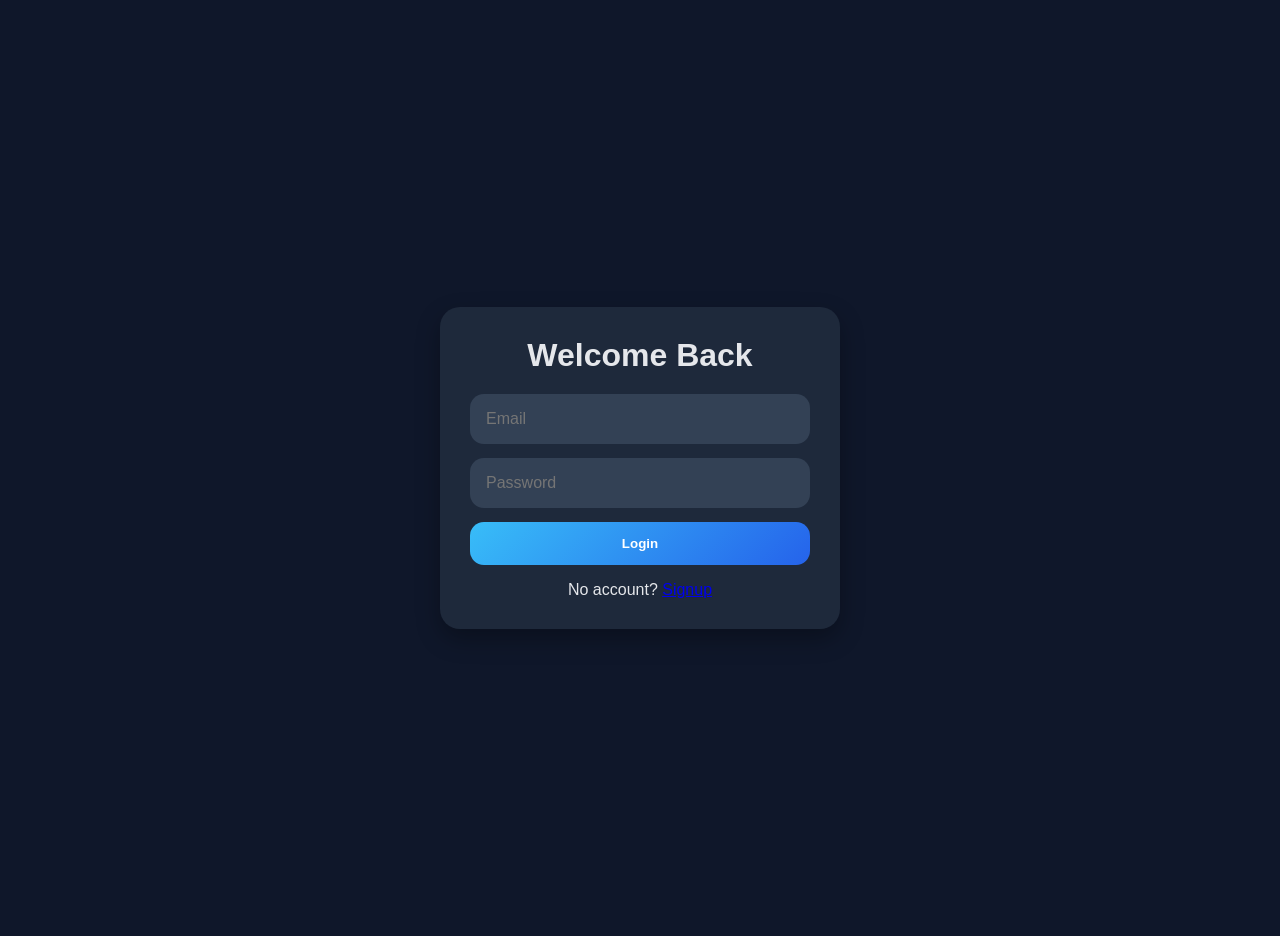
<file: index.html>
<!DOCTYPE html>
<html lang="en">
<head>
  <meta charset="UTF-8">

  <meta
    name="viewport"
    content="width=device-width, initial-scale=1.0"
  >

  <title>Login</title>

  <link rel="stylesheet" href="css/style.css">
</head>

<body>

<div class="auth-container">

  <div class="auth-card">

    <h1>Welcome Back</h1>

    <form id="loginForm">

      <input
        type="email"
        id="loginEmail"
        placeholder="Email"
        required
      >

      <input
        type="password"
        id="loginPassword"
        placeholder="Password"
        required
      >

      <button type="submit">
        Login
      </button>

    </form>

    <p>
      No account?
      <a href="signup.html">Signup</a>
    </p>

  </div>

</div>

<script type="module" src="js_temp/auth.js"></script>

</body>
</html>
</file>
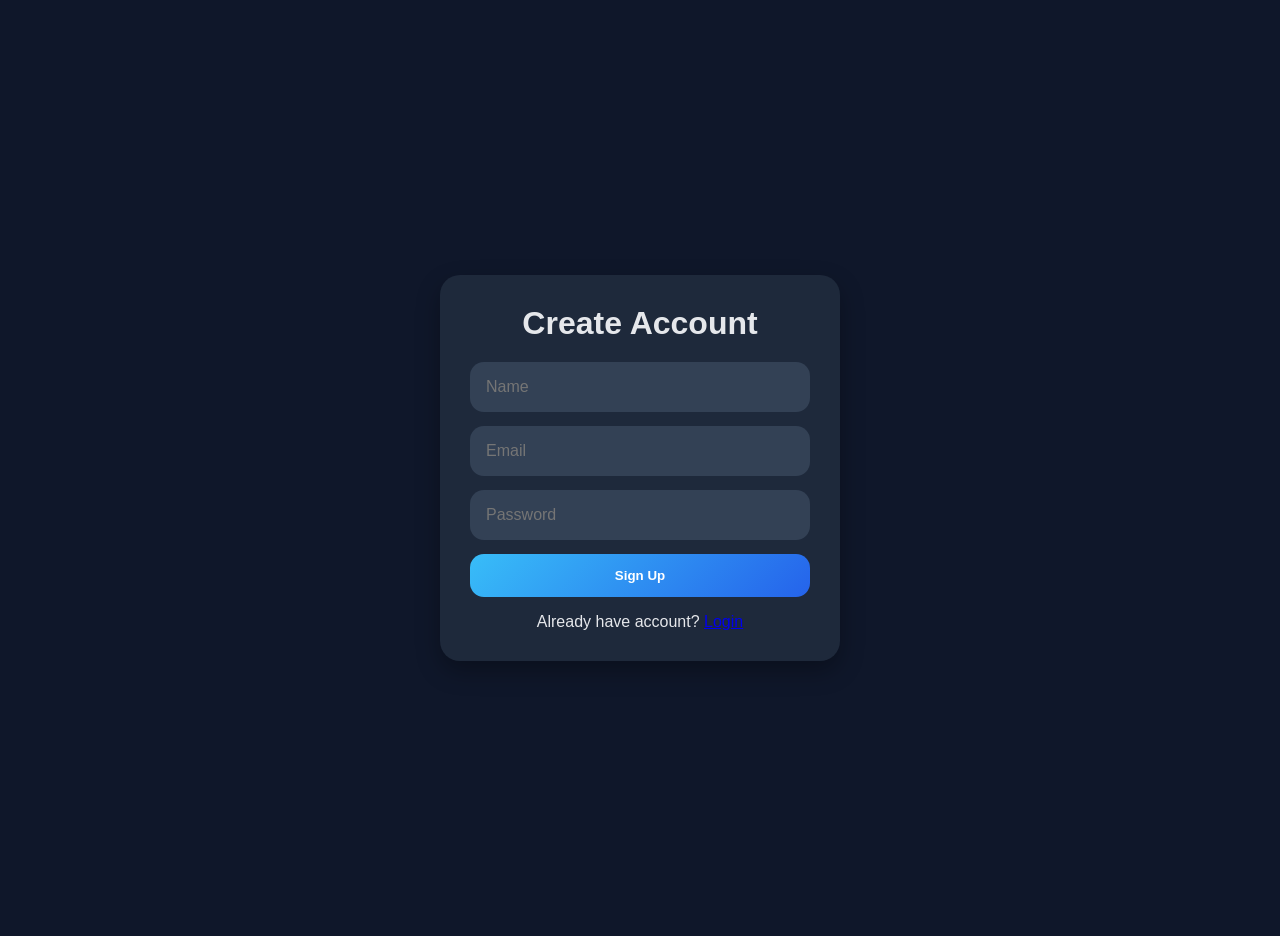
<file: signup.html>
<!DOCTYPE html>
<html lang="en">
<head>
  <meta charset="UTF-8">
  <meta name="viewport" content="width=device-width, initial-scale=1.0">
  <title>Signup</title>

  <link rel="stylesheet" href="css/style.css">
</head>
<body>

<div class="auth-container">

  <div class="auth-card">

    <h1>Create Account</h1>

    <form id="signupForm">

      <input
        type="text"
        id="signupName"
        placeholder="Name"
        required
      >

      <input
        type="email"
        id="signupEmail"
        placeholder="Email"
        required
      >

      <input
        type="password"
        id="signupPassword"
        placeholder="Password"
        required
      >

      <button type="submit">
        Sign Up
      </button>

    </form>

    <p>
      Already have account?
      <a href="index.html">Login</a>
    </p>

  </div>

</div>

<script type="module" src="js_temp/auth.js"></script>

</body>
</html>
</file>
<file: css/style.css>
/* ===== RESET ===== */

* {
  margin: 0;
  padding: 0;
  box-sizing: border-box;
}

/* ===== BODY ===== */

body {
  font-family: Arial, sans-serif;
  background: #0f172a;
  color: #e5e7eb;

  min-height: 100vh;

  padding: 18px;

  transition: 0.3s ease;
}

/* ===== CONTAINER ===== */

.container {
  width: 100%;
  max-width: 900px;
  margin: auto;
}

/* ===== HEADER ===== */

.top {
  position: sticky;
  top: 0;

  z-index: 100;

  backdrop-filter: blur(12px);

  background: rgba(15, 23, 42, 0.85);

  border-radius: 18px;

  padding: 16px;

  margin-bottom: 20px;

  display: flex;
  justify-content: space-between;
  align-items: center;

  box-shadow: 0 10px 25px rgba(0,0,0,0.25);
}

/* ===== CARDS ===== */

.card {
  background: #1e293b;

  padding: 18px;

  border-radius: 20px;

  margin-bottom: 20px;

  box-shadow: 0 10px 25px rgba(0,0,0,0.2);

  transition: 0.25s ease;
}

.card:hover {
  transform: translateY(-2px);
}
/* Weekly Summary Text */

.card p {
  margin: 8px 0;
  line-height: 1.4;
  font-size: 1rem;
}


/* ===== HEADINGS ===== */

h2, h3 {
  margin-bottom: 14px;
}

/* ===== INPUTS ===== */

form {
  display: grid;
  gap: 14px;
}

input {
  width: 100%;

  padding: 16px;

  border: none;

  border-radius: 14px;

  background: #334155;

  color: white;

  font-size: 16px;
}

/* ===== BUTTONS ===== */

button {
  border: none;

  padding: 14px;

  border-radius: 14px;

  background: linear-gradient(
    135deg,
    #38bdf8,
    #2563eb
  );

  color: white;

  font-weight: bold;

  cursor: pointer;

  transition: 0.2s ease;
}

button:hover {
  transform: scale(1.02);
}

/* ===== CHARTS ===== */

canvas {
  margin-top: 20px;

  background: white;

  border-radius: 14px;

  padding: 10px;

  width: 100% !important;

  max-height: 260px !important;
}

/* ===== ACHIEVEMENTS ===== */

#achievementList li {
  list-style: none;

  background: rgba(255,255,255,0.08);

  padding: 12px;

  border-radius: 12px;

  margin-top: 10px;
}

/* ===== SUGGESTIONS ===== */

#suggestionsList li {
  margin-top: 10px;

  line-height: 1.5;
}

/* ===== LIGHT MODE ===== */

body.light {
  background: linear-gradient(
    135deg,
    #f8fafc,
    #dbeafe
  );

  color: #0f172a;
}

body.light .top {
  background: rgba(255,255,255,0.85);
}

body.light .card {
  background: white;
}

body.light input {
  background: #e2e8f0;
  color: #111;
}

body.light canvas {
  background: #f8fafc;
}

/* ===== MOBILE ===== */

@media (max-width: 768px) {

  body {
    padding: 12px;
  }

  .top {
    flex-direction: column;
    gap: 10px;

    text-align: center;
  }

  .card {
    padding: 14px;
  }

  input,
  button {
    font-size: 15px;
  }

  canvas {
    max-height: 200px !important;
  }

}
/* ===== GOAL PROGRESS ===== */

.goal-progress {
  margin-bottom: 20px;
}

.goal-item {
  margin-top: 16px;
}

.progress-bar {
  width: 100%;
  height: 14px;

  background: rgba(255,255,255,0.1);

  border-radius: 20px;

  overflow: hidden;

  margin-top: 8px;
}

.progress-bar div {
  height: 100%;

  width: 0%;

  border-radius: 20px;

  transition: 0.4s ease;
}

#sleepProgress {
  background: linear-gradient(90deg, #8b5cf6, #6366f1);
}

#waterProgress {
  background: linear-gradient(90deg, #06b6d4, #3b82f6);
}

#exerciseProgress {
  background: linear-gradient(90deg, #22c55e, #16a34a);
}

/* ===== AUTH ===== */

.auth-container {
  min-height: 100vh;

  display: flex;
  justify-content: center;
  align-items: center;
}

.auth-card {
  width: 100%;
  max-width: 400px;

  background: #1e293b;

  padding: 30px;

  border-radius: 20px;

  box-shadow: 0 10px 25px rgba(0,0,0,0.3);
}

.auth-card h1 {
  margin-bottom: 20px;
  text-align: center;
}

.auth-card p {
  margin-top: 16px;
  text-align: center;
}
</file>
